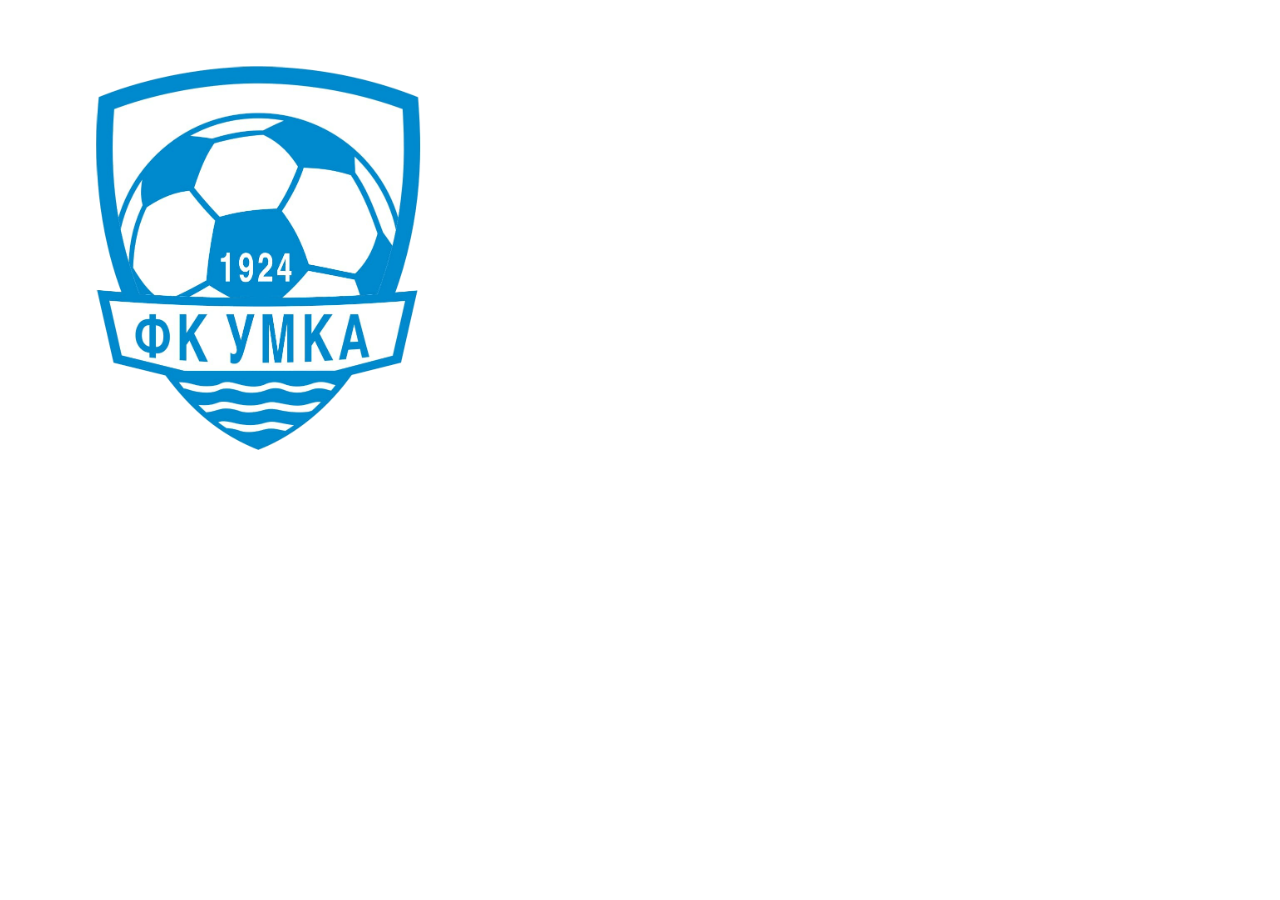
<file: index.html>
<!DOCTYPE html>
<html lang="en">
<head>
    <meta charset="UTF-8">
    <meta name="viewport" content="width=device-width, initial-scale=1.0">
    <meta http-equiv="X-UA-Compatible" content="ie=edge">
    <title>Document</title>
</head>
<body>
    <a href="main/index.html"><img src="./static/logo3.png"/></a>
</body>
</html>
</file>
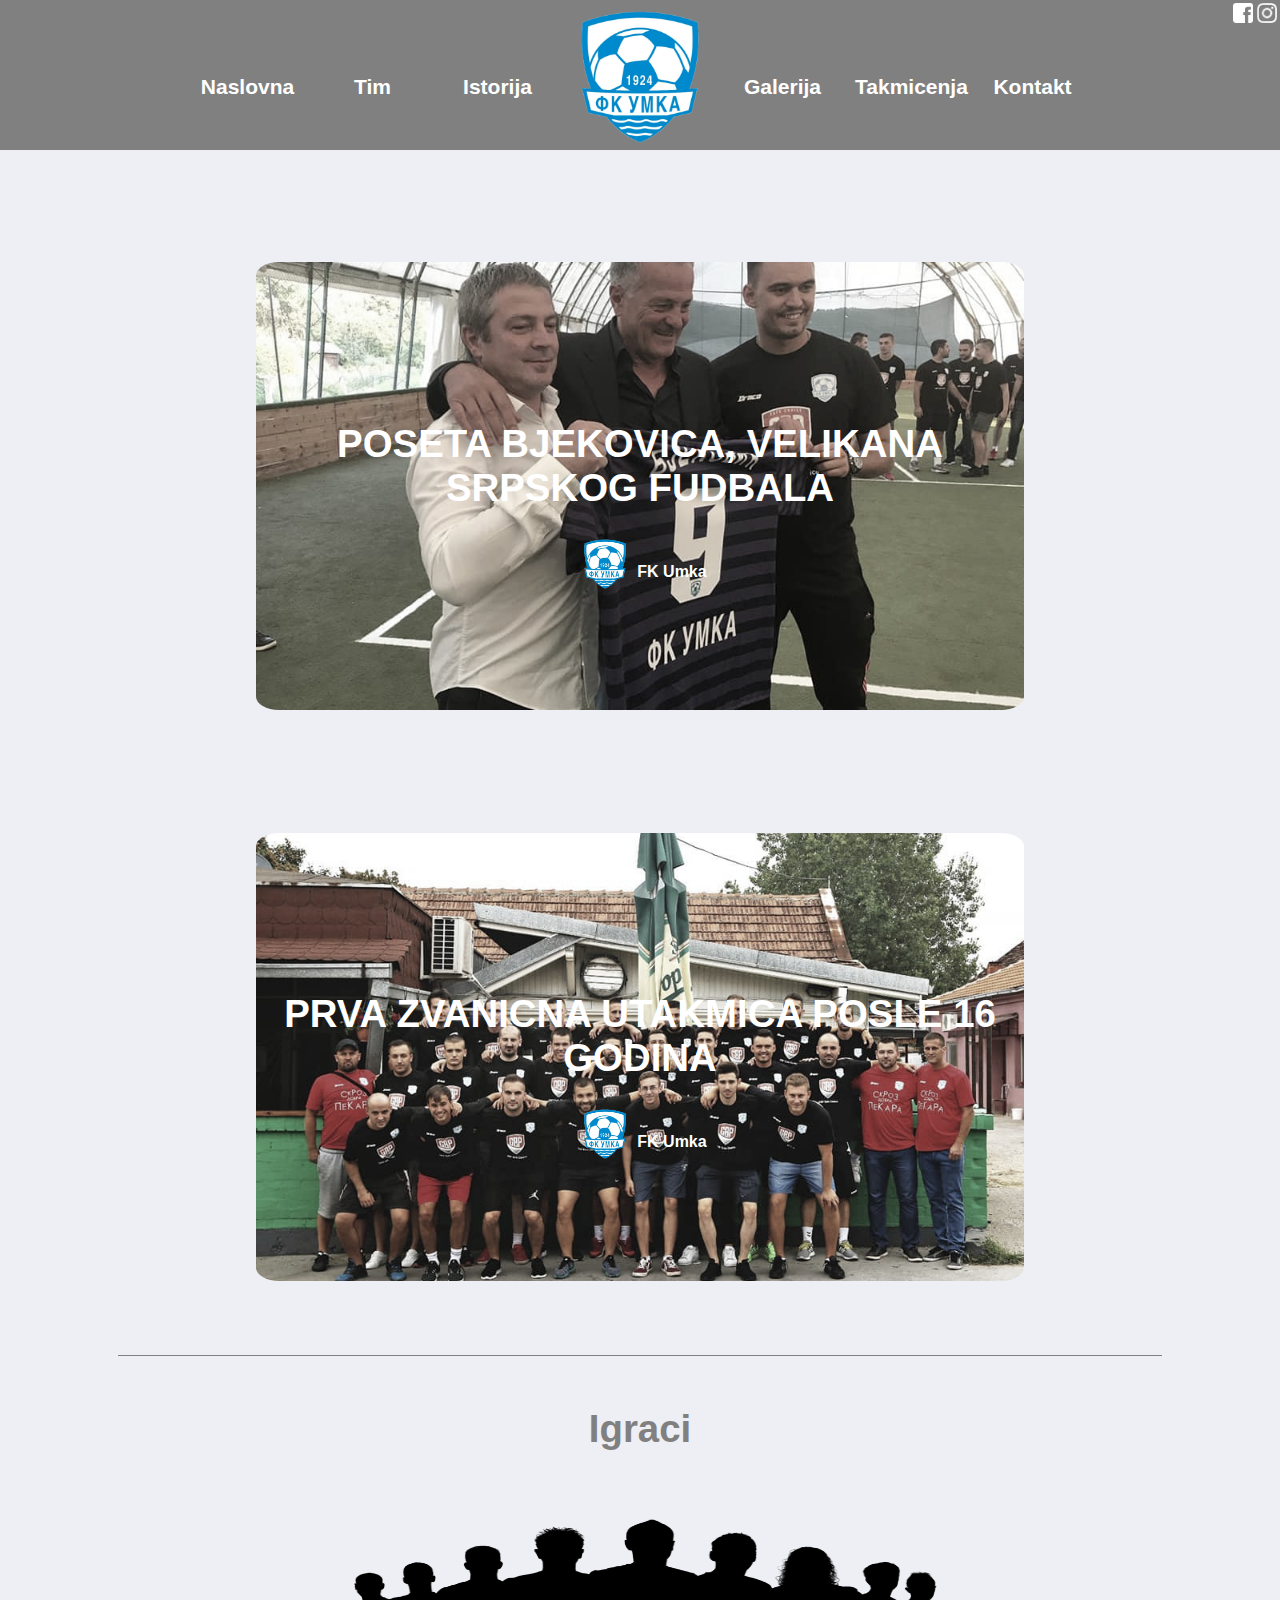
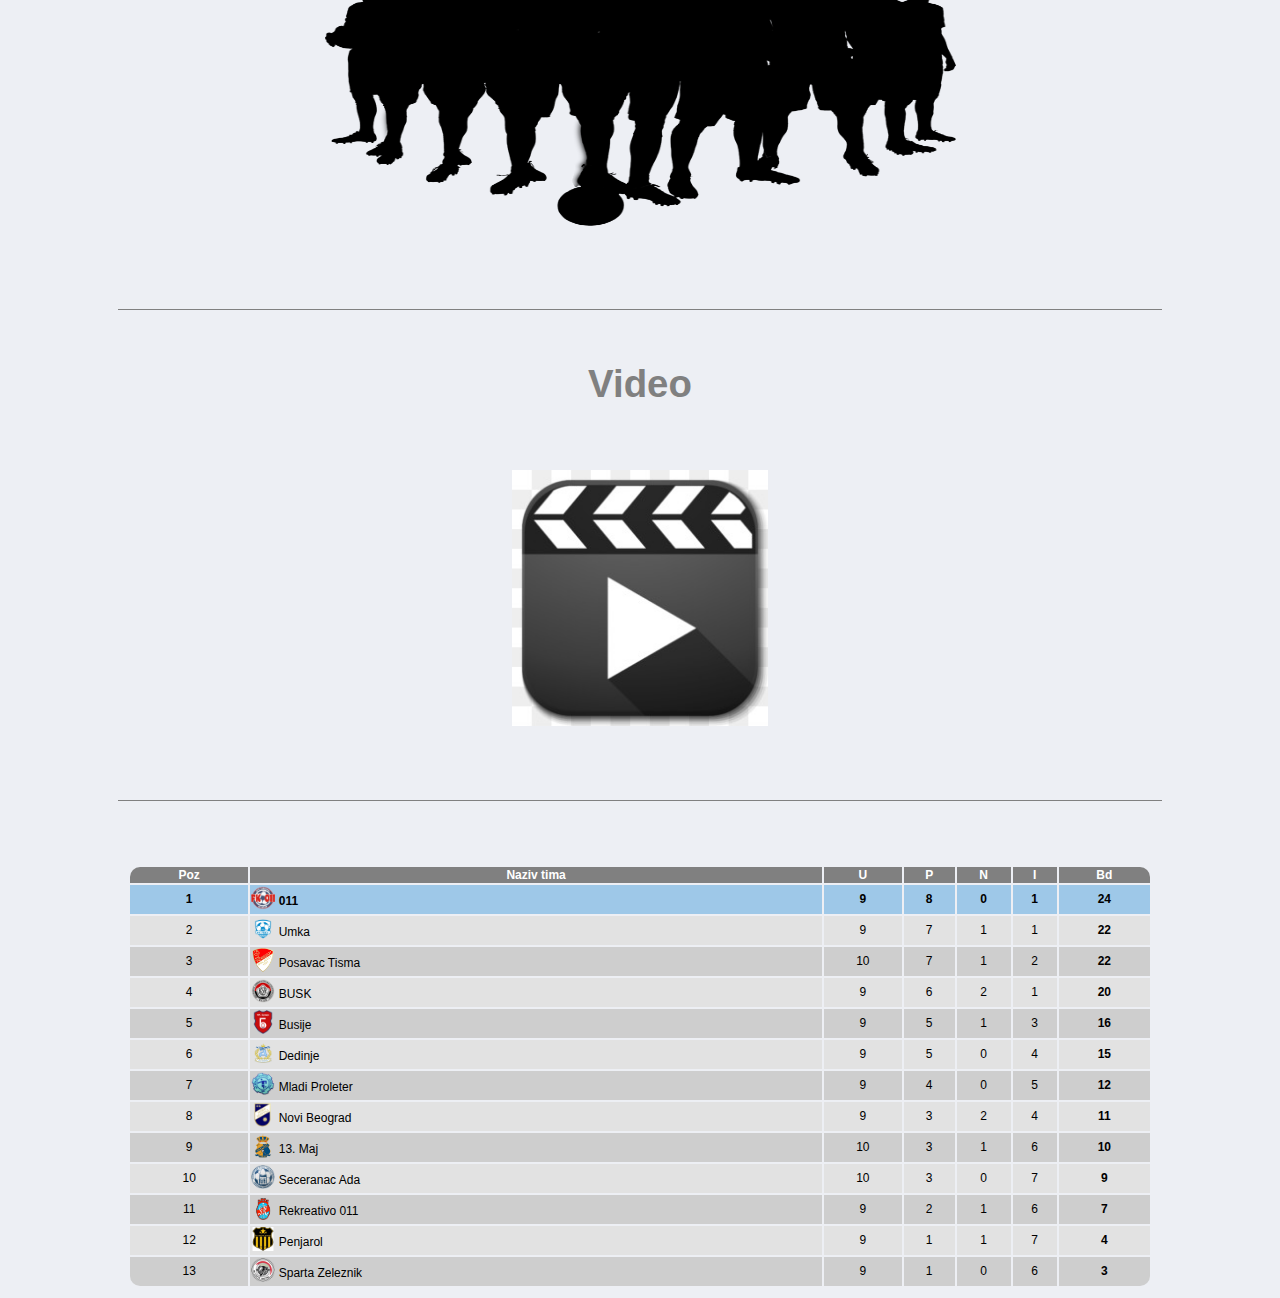
<file: main/index.html>
<!DOCTYPE html>
<html lang="en">
<head>
    <meta charset="UTF-8">
    <meta name="viewport" content="width=device-width, initial-scale=1.0">
    <meta http-equiv="X-UA-Compatible" content="ie=edge">
    <title>FK Umka</title>
    <link rel="stylesheet" href="style.css">
</head>
<body>
    <div class="header">
        
            <div class="logo">    
                    <img src="../static/menu.png" id="burger">
                
                <div class="social">
                    <div class="facebook"><a href="https://www.facebook.com/fk.umka.3"><img src="../static/facebook.png"/></a></div>
                    <div class="instagram"><a href="https://www.instagram.com/fkumka/"><img src="../static/instagram.png"/></a></div>
                </div>
                <img class="slika-logo" src="../static/logo3.png">
            </div>
            <div class="navigacija">
                
                <nav id="navigacija" class="hide">
                <a href="">Naslovna</a>
                <a href="">Tim</a>
                <a id="tim" href="">Istorija</a>
                <a id="takmicenja" href="">Galerija</a>
                <a href="">Takmicenja</a>
                <a href="">Kontakt</a>
                </nav>
               
            </div>
        
    </div>
    <div class="wrapper">
            
        <div class="vest vest1">
                
                    
             <img class="vest1slika" src="../static/vest1slika.jpg"/>
                <div class="vest-central">
                    <a href="">
                        <div class="vest_naslov">
                            <h3 class="vest1naslov">POSETA BJEKOVICA, VELIKANA SRPSKOG FUDBALA</h3>
                            <div class="vest-decoration"><img src="../static/logo3.png"/><p>FK Umka</p></div>
                        </div>
                </div></a>
        </div>
                
        
        <div class="vest vest2">
               
                    
                <img class="vest1slika" src="../static/vest2slika.jpg"/>
                   <div class="vest-central">
                       <a href="">
                           <div class="vest_naslov">
                               <h3 class="vest1naslov">PRVA ZVANICNA UTAKMICA POSLE 16 GODINA</h3>
                               <div class="vest-decoration"><img src="../static/logo3.png"/><p>FK Umka</p></div>
                           </div>
                   </div></a>
                </div>

        <div class="igraci">

            <h1>Igraci</h1>
            <a href=""><img src="../static/players2.png"/></a>

        </div>

        <div class="video">

            <h1>Video</h1>
            <a href=""><img src="../static/video.jpg"/></a>

        </div>

        <div class="table">
            <table>
                <thead>
                    <th>Poz</th>
                    <th>Naziv tima</th>
                    <th>U</th>
                    <th>P</th>
                    <th>N</th>
                    <th>I</th>
                    <th>Bd</th>
                </thead>
                <tbody>
                    <tr class="first">
                        <th>1</th>
                        <th class="naziv-tima">
                            <div class="logo-table"><img src="../static/011.png"/></div>
                            <div class="ime-table">011</div>
                        </th>
                        <th>9</th>
                        <th>8</th>
                        <th>0</th>
                        <th>1</th>
                        <th>24</th>
                    </tr>
                    <tr class="even">
                            <td>2</td>
                            <td class="naziv-tima">
                                <div class="logo-table"><img src="../static/logo3.png"/></div>
                                <div class="ime-table">Umka</div>
                            </td>
                            <td>9</td>
                            <td>7</td>
                            <td>1</td>
                            <td>1</td>
                            <th>22</th>
                    </tr>
                    <tr class="odd">
                            <td>3</td>
                            <td class="naziv-tima">
                                <div class="logo-table"><img src="../static/posavac-tisma.png"/></div>
                                <div class="ime-table">Posavac Tisma</div>
                            </td>
                            <td>10</td>
                            <td>7</td>
                            <td>1</td>
                            <td>2</td>
                            <th>22</th>
                    </tr>
                    <tr class="even">
                            <td>4</td>
                            <td class="naziv-tima">
                                <div class="logo-table"><img src="../static/busk.png"/></div>
                                <div class="ime-table">BUSK</div>
                            </td>
                            <td>9</td>
                            <td>6</td>
                            <td>2</td>
                            <td>1</td>
                            <th>20</th>
                    </tr>
                    <tr class="odd">
                            <td>5</td>
                            <td class="naziv-tima">
                                <div class="logo-table"><img src="../static/busije.png"/></div>
                                <div class="ime-table">Busije</div>
                            </td>
                            <td>9</td>
                            <td>5</td>
                            <td>1</td>
                            <td>3</td>
                            <th>16</th>
                        </tr>
                        <tr class="even">
                                <td>6</td>
                                <td class="naziv-tima">
                                    <div class="logo-table"><img src="../static/dedinje.png"/></div>
                                    <div class="ime-table">Dedinje</div>
                                </td>
                                <td>9</td>
                                <td>5</td>
                                <td>0</td>
                                <td>4</td>
                                <th>15</th>
                        </tr>
                        <tr class="odd">
                                <td>7</td>
                                <td class="naziv-tima">
                                    <div class="logo-table"><img src="../static/mladi-proleter.png"/></div>
                                    <div class="ime-table">Mladi Proleter</div>
                                </td>
                                <td>9</td>
                                <td>4</td>
                                <td>0</td>
                                <td>5</td>
                                <th>12</th>
                        </tr>
                        <tr class="even">
                                <td>8</td>
                                <td class="naziv-tima">
                                    <div class="logo-table"><img src="../static/novi-beograd.png"/></div>
                                    <div class="ime-table">Novi Beograd</div>
                                </td>
                                <td>9</td>
                                <td>3</td>
                                <td>2</td>
                                <td>4</td>
                                <th>11</th>
                        </tr>
                        <tr class="odd">
                                <td>9</td>
                                <td class="naziv-tima">
                                    <div class="logo-table"><img src="../static/13maj.png"/></div>
                                    <div class="ime-table">13. Maj</div>
                                </td>
                                <td>10</td>
                                <td>3</td>
                                <td>1</td>
                                <td>6</td>
                                <th>10</th>
                        </tr>
                        <tr class="even">
                                <td>10</td>
                                <td class="naziv-tima">
                                    <div class="logo-table"><img src="../static/seceranac.png"/></div>
                                    <div class="ime-table">Seceranac Ada</div>
                                </td>
                                <td>10</td>
                                <td>3</td>
                                <td>0</td>
                                <td>7</td>
                                <th>9</th>
                        </tr>
                        <tr class="odd">
                                <td>11</td>
                                <td class="naziv-tima">
                                    <div class="logo-table"><img src="../static/rekreativo011.png"/></div>
                                    <div class="ime-table">Rekreativo 011</div>
                                </td>
                                <td>9</td>
                                <td>2</td>
                                <td>1</td>
                                <td>6</td>
                                <th>7</th>
                        </tr>
                        <tr class="even">
                                <td>12</td>
                                <td class="naziv-tima">
                                    <div class="logo-table"><img src="../static/penjarol.png"/></div>
                                    <div class="ime-table">Penjarol</div>
                                </td>
                                <td>9</td>
                                <td>1</td>
                                <td>1</td>
                                <td>7</td>
                                <th>4</th>
                        </tr>
                        <tr class="odd">
                                <td>13</td>
                                <td class="naziv-tima">
                                    <div class="logo-table"><img src="../static/sparta-zeleznik.png"/></div>
                                    <div class="ime-table">Sparta Zeleznik</div>
                                </td>
                                <td>9</td>
                                <td>1</td>
                                <td>0</td>
                                <td>6</td>
                                <th>3</th>
                        </tr>
                </tbody>
            </table>
        </div>
    </div>
    <div class="footer"></div>
    <script src="../scripts/main.js"></script>
</body>
</html>
</file>
<file: main/style.css>
body{
    font-family: "Montserrat", sans-serif;
    margin: 0;
    background: #edeff4;
    font-family: "Montserrat", sans-serif;
}

.wrapper {
    padding-left: 4px;
    padding-right: 4px;
    background: #edeff4;
    height: 500px;
}

.logo {
    background: #808080;
    height: 70px;
}

#burger {
    display: block;
    position: absolute;
    z-index: 1;
    margin: 20px;
}

#burger:hover {
    cursor: pointer;
}

.hide {
    display: none;
}

.social {
    position: absolute;
    right: 0;
    margin: 3px;
}

.facebook {
    display: inline-block;
}

.facebook img {
    width: 20px;
    height: 20px;
}

.instagram {
    display: inline-block;
}

.instagram img {
    width: 20px;
    height: 20px;
}



nav a{
    background: gray;
    color: white;
    text-decoration: none;
    display: block;
    padding: 10px;
    
    border-bottom: 1px solid #cecece;
    font-weight: bold;
}

.slika-logo {
    display:flex;
    width: 130px;
    height: 120px;
    margin-left: auto;
    margin-right: auto;
    position: relative;
    bottom: 8px;
}



.slika-naslovna-img {
    width: 100%;
    filter: grayscale(40%);
}

.vest  {
    color: white;
    text-align: center;
    height: 35vw;
    width: 60vw;
    display: block;
    margin-left: auto;
    margin-right: auto;
    padding: 10px;
    z-index: 0;
    position: relative;
    margin-top: 8vw;
    margin-bottom: 5vw;
    border-radius: 3%;
    
}

.vest1slika {
    display:block;
    width: 60vw;
    height: 35vw;
    object-fit:cover;
    z-index:0;
    filter: grayscale(60%);
    transition: 0.5s;
    border-radius: 3%;
}

.vest-central {
    position: absolute;
    top:13vw;
    left:0;
    z-index: 1;
}



a {
    text-decoration: none;
}


.vest1naslov {
    margin:0;
    color: white;
    font-family: "Montserrat", sans-serif;
    font-size: 3vw;
    text-align: center;
    z-index: 10;
    padding: 3px;

}



.vest-decoration {
    font-weight: bold;
}

.vest-decoration img {
    
    width: 5vw;
    height: 5vw;
    top: 1.5vw;
    position: relative;
}

.vest-decoration p{
    color: white;
    display: inline-block;
}

.vest1slika:hover{
    filter: none;
    position: relative;
    z-index: 1;
}


.vest:hover .vest1slika{
    filter:none;
    transform: scale(1.02);
}

.igraci {
    width: 80vw;
    display: block;
    margin-left: auto;
    margin-right: auto;
    padding: 10px;
    margin-top: 5vw;
    margin-bottom: 5vw;
    font-size: 12px;
    border-top: 1px solid gray;
    padding-top: 5vw;
    text-align: center;
}

.igraci  a img {
    width: 55vw;
    height: 25vw;
    display: block;
    margin-left: auto;
    margin-right: auto;
}

.igraci h1 {
    color: gray;
    position: relative;
    bottom: 3vw;
    font-size: 3vw;
}

.igraci a img:hover{
    transform: scale(1.02);
    position: relative;
    z-index: 1;
}

.video {
    width: 80vw;
    display: block;
    margin-left: auto;
    margin-right: auto;
    padding: 10px;
    margin-top: 5vw;
    margin-bottom: 5vw;
    font-size: 12px;
    border-top: 1px solid gray;
    padding-top: 5vw;
    text-align: center;
    
}

.video a img {
    width: 20vw;
    height: 20vw;
    display: block;
    margin-left: auto;
    margin-right: auto;

}

.video h1 {
    color: gray;
    position: relative;
    bottom: 3vw;
    font-size: 3vw;
}

.video a img:hover{
    transform: scale(1.02);
    position: relative;
    z-index: 1;
}

.table {
    width: 80vw;
    display: block;
    margin-left: auto;
    margin-right: auto;
    padding: 10px;
    z-index: 0;
    position: relative;
    margin-top: 5vw;
    margin-bottom: 5vw;
    font-size: 12px;
    border-top: 1px solid gray;
    padding-top: 5vw;
}




.table table {
    width: 100%;
    text-align: center;
    border-radius:6px;
    -moz-border-radius:6px;
}

.logo-table {
    display: inline-block;


}

.logo-table img {
    width: 24px;
    height: 24px;
}

.ime-table {
    display: inline-block;
    position: relative;
    bottom: 5px;
}

.naziv-tima {
    text-align: left;
}

.odd {
    background: #cecece;
}

.even {
    background:#e2e2e2;
}

.first {
    background: #9ec8e8;
}
thead {
    background: #808080;
    color: white;
}

thead th:first-child {
    border-radius: 10px 0 0 0;
}
thead th:last-child {
    border-radius: 0 10px 0 0;
}

tbody tr:last-child td:first-child {
    border-radius: 0 0 0 10px;
}

tbody tr:last-child th:last-child {
    border-radius: 0 0 10px 0;
}


@media (min-width: 800px) {

    .slika-logo {
        justify-content: center;
        height: 170px;
        width: 180px;

    }

    #burger {
        display: none;
    }

    .logo {
        height: 65px;
    }
    
    .navigacija{
        background: #808080;
        height: 85px;
    }

    .hide {
        display: flex;
        justify-content: center;
    }

    nav a{
        width: 105px;
        display: inline;
        border: none;
        text-align: center;
        font-size: 21px;
    }

    #tim {
        margin-right: 80px;
    }

    #takmicenja {
        margin-left: 80px;
    }

}
</file>
